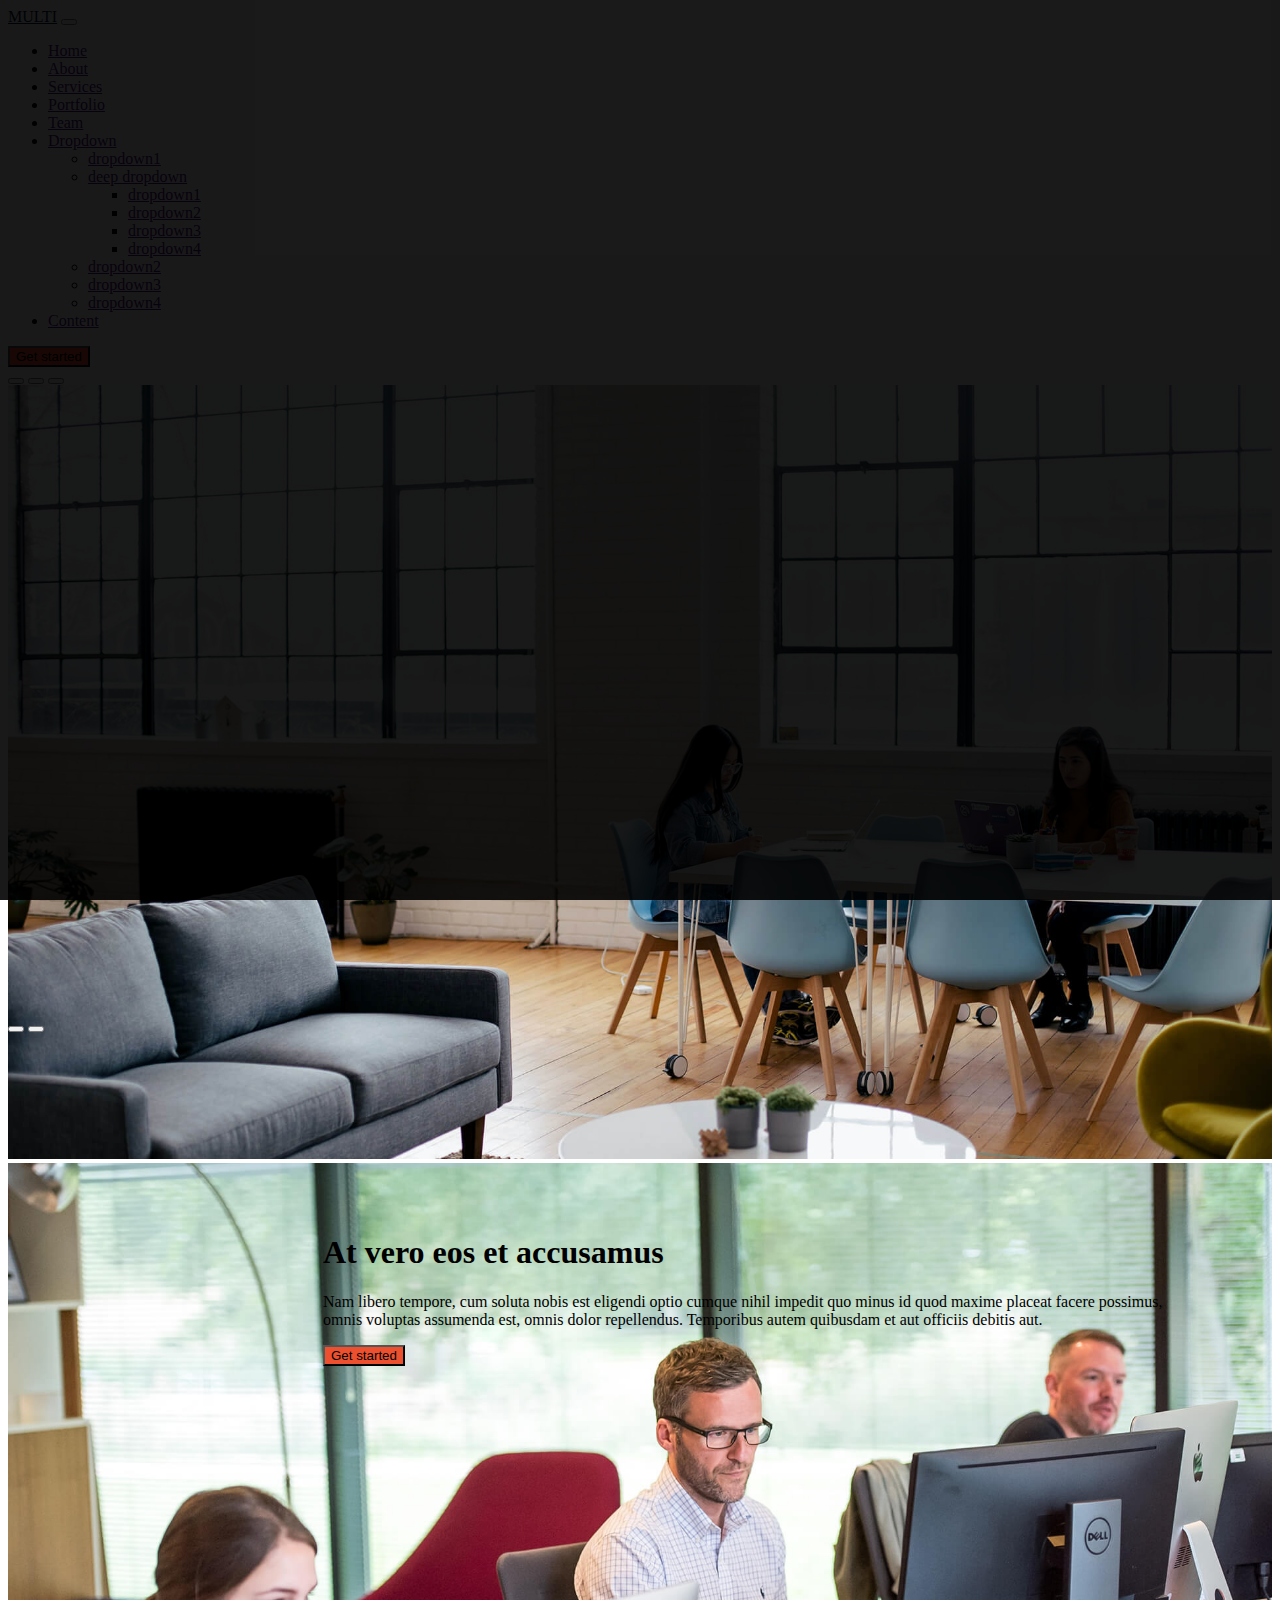
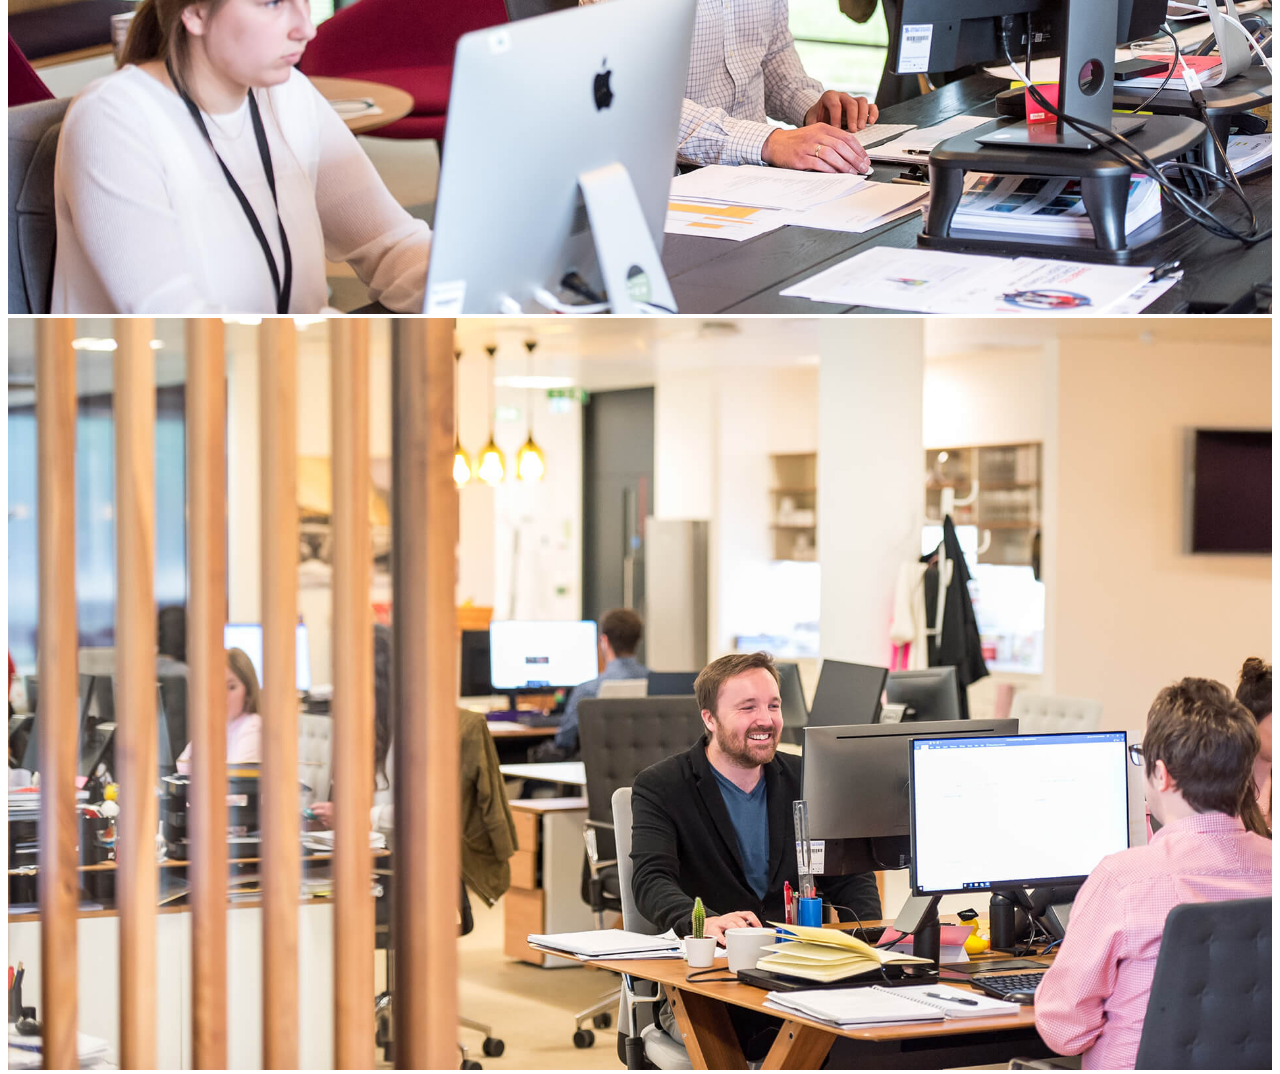
<file: index.html>
<!doctype html>
<html lang="en">
  <head>
    <meta charset="utf-8">
    <meta name="viewport" content="width=device-width, initial-scale=1">
    <title>Multi</title>
    <link rel="stylesheet" href="stayl.css">
    <link href="https://cdn.jsdelivr.net/npm/bootstrap@5.3.5/dist/css/bootstrap.min.css" rel="stylesheet" integrity="sha384-SgOJa3DmI69IUzQ2PVdRZhwQ+dy64/BUtbMJw1MZ8t5HZApcHrRKUc4W0kG879m7" crossorigin="anonymous">
  </head>
  <body>
    <!-- navbar -->
    <nav class="navbar navbar-expand-md">
    <div class="container">
        <a href="" class="navbar-brand fw-bold fs-4 color-custom" >MULTI</a>
        <!-- responsiv -->
        <button class="navbar-toggler" data-bs-toggle="collapse" data-bs-target="#navmnu" type="button">
            <span class="navbar-toggler-icon"></span></button>
    <div class=" collapse navbar-collapse mt-3" id="navmnu">
        <ul class="navbar-nav ms-auto">
            <li class="nav-item"><a href="" class="nav-link ">Home</a></li>
            <li class="nav-item"><a href="" class="nav-link">About</a></li>
            <li class="nav-item"><a href="" class="nav-link">Services</a></li>
            <li class="nav-item"><a href="" class="nav-link">Portfolio</a></li>
            <li class="nav-item"><a href="" class="nav-link">Team</a></li>
            <!-- dropdown -->
            <li class="nav-item dropdown dropdown-c"><a href="" class="nav-link btn dropdown-toggle" id="navdrop" data-bs-toggle="dropdown">Dropdown</a>
            <ul class="dropdown-menu dropdown-menu-c">
                <li><a href="" class="dropdown-item">dropdown1</a></li>
                <!-- depdropdown -->
                <li class="dropdown"><a href="" class="dropdown-item btn dropdown-toggle" id="navdrop" data-bs-toggle="dropdown"> deep dropdown</a>
                    <ul class="dropdown-menu">
                        <li><a href="" class="dropdown-item">dropdown1</a></li>
                        <li><a href="" class="dropdown-item">dropdown2</a></li>
                        <li><a href="" class="dropdown-item">dropdown3</a></li>
                        <li><a href="" class="dropdown-item">dropdown4</a></li>
                    </ul>
                </li>
                <!-- f-deepdropdown -->
                <li><a href="" class="dropdown-item">dropdown2</a></li>
                <li><a href="" class="dropdown-item">dropdown3</a></li>
                <li><a href="" class="dropdown-item">dropdown4</a></li>
            </ul>
            </li>
            <li class="nav-item"><a href="" class="nav-link">Content</a></li>
        </ul>
        <button class="btn btn-custom px-3 text-light rounded-1 mx-2">Get started</button>
    </div>
    </div>
    </nav>
    <section class=" carousel">
        <div class="carousel slide" data-bs-ride="carousel" id="slider">
            <!-- dots -->
            <div class="carousel-indicators">
                <button data-bs-target="#slider" data-bs-slide-to="0" class="active" type="button"></button>
                <button data-bs-target="#slider" data-bs-slide-to="1" type="button"></button>
                <button data-bs-target="#slider" data-bs-slide-to="2" type="button"></button>
            </div>
            <!-- pc -->
            <div class="carousel-inner h-custom">
                <div class="carousel-item active">
                    <div class="carousel-img">
                        <img src="img/pc1-3.jpg" alt="" class="d-block img-fluid">
                    </div>
                </div>
                <div class="carousel-item ">
                    <div class="carousel-img">
                        <img src="img/pc2-2.jpg" alt="" class="d-block  img-fluid">
                    </div>
                </div>
                <div class="carousel-item ">
                    <div class="carousel-img">
                        <img src="img/pc3-1.jpg" alt="" class="d-block  img-fluid">
                    </div>
                </div>
            </div>
            <!-- left right -->
        <button class="carousel-control-prev" data-bs-target="#slider" data-bs-slide="prev" type="button">
            <span class="carousel-control-prev-icon"></span>
        </button>
        <button class="carousel-control-next" type="button" data-bs-target="#slider" data-bs-slide="next" type="button">
            <span class="carousel-control-next-icon"></span>
        </button>
        </div>
        <div class="position-absolute  star  text-center text-light z-3 text-custom">
            <h1 class=" ">At vero eos et accusamus</h1>
            <p class="">Nam libero tempore, cum soluta nobis est eligendi optio cumque nihil impedit quo minus id quod maxime placeat facere possimus,<br>
        omnis voluptas assumenda est, omnis dolor repellendus. Temporibus autem quibusdam et aut officiis debitis aut.</p>
        <button class=" btn btn-custom text-light rounded-1">Get  started</button>
    </div>
    </section>
    <script src="https://cdn.jsdelivr.net/npm/bootstrap@5.3.5/dist/js/bootstrap.bundle.min.js" integrity="sha384-k6d4wzSIapyDyv1kpU366/PK5hCdSbCRGRCMv+eplOQJWyd1fbcAu9OCUj5zNLiq" crossorigin="anonymous"></script>
  </body>
</html>
</file>
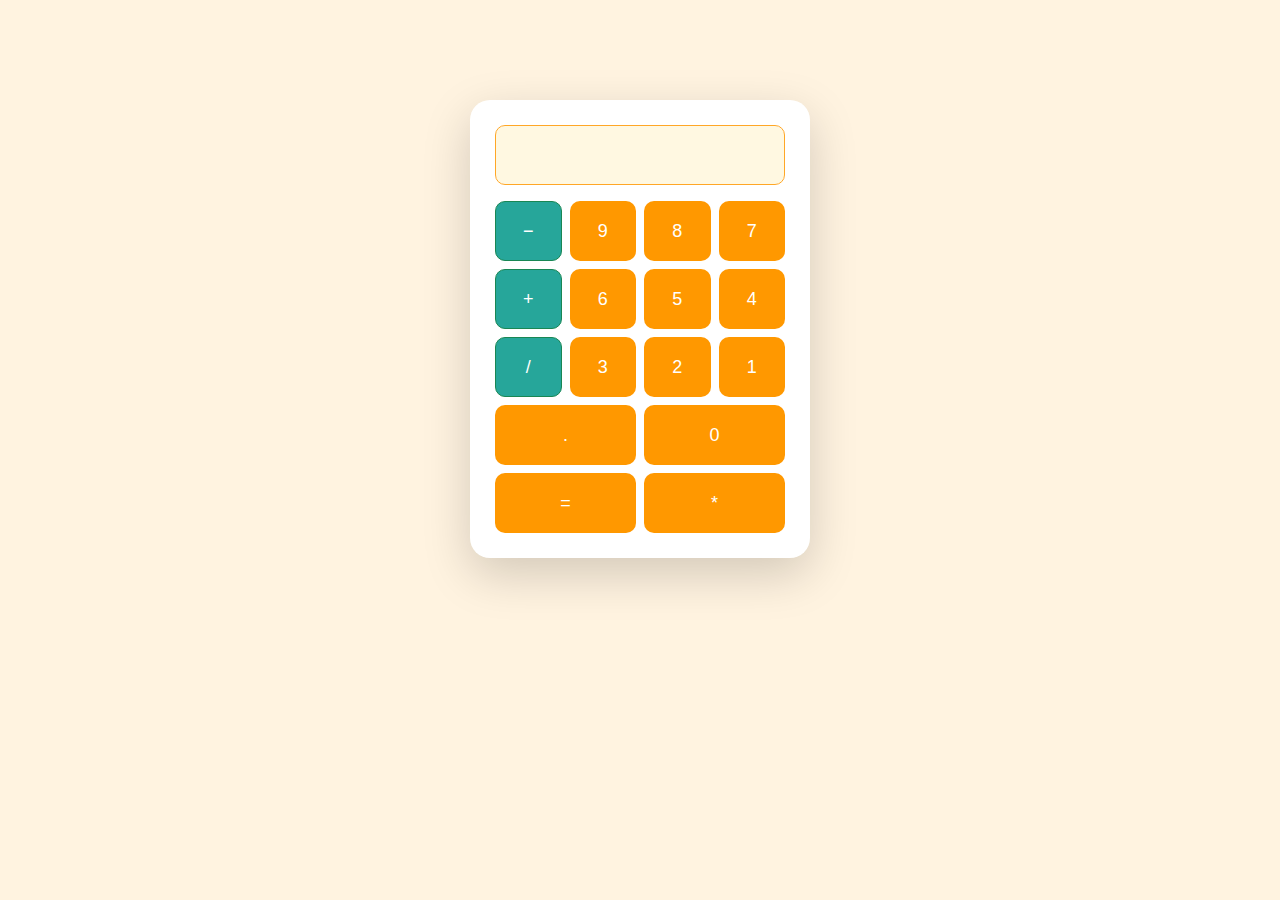
<file: admin.html>
<!DOCTYPE html>
<html lang="fa">

<head>
    <meta charset="UTF-8">
    <title> admin</title>
    <link href="https://cdn.jsdelivr.net/npm/bootstrap@5.3.3/dist/css/bootstrap.min.css" rel="stylesheet">
    <style>
        body {
            background-color: #fff3e0;
            font-family: 'Vazirmatn', sans-serif;
            direction: rtl;
        }
        
        .calculator {
            max-width: 340px;
            margin: 100px auto;
            padding: 25px;
            border-radius: 20px;
            background-color: #fff;
            box-shadow: 0 0 20px rgba(255, 152, 0, 0.3);
        }
        
        #input {
            height: 60px;
            font-size: 24px;
            border-radius: 10px;
            text-align: right;
            padding-right: 10px;
            background-color: #fff8e1;
            border: 1px solid #ffa726;
        }
        
        .btn-orange {
            background-color: #ff9800;
            color: white;
        }
        
        .btn-orange:hover {
            background-color: #fb8c00;
        }
        
        .btn-danger {
            background-color: #ef5350;
        }
        
        .btn-danger:hover {
            background-color: #d32f2f;
        }
        
        .btn-success {
            background-color: #26a69a;
        }
        
        .btn-success:hover {
            background-color: #1e857f;
        }
        
        .btn {
            font-size: 18px;
            border-radius: 10px;
            height: 60px;
        }
    </style>
</head>

<body>

    <div class="calculator shadow-lg">
        <input type="text" id="input" class="form-control mb-3" disabled>

        <div class="row g-2">

            <div class="col-3"><button class="btn btn-orange w-100" onclick="append('7')">7</button></div>
            <div class="col-3"><button class="btn btn-orange w-100" onclick="append('8')">8</button></div>
            <div class="col-3"><button class="btn btn-orange w-100" onclick="append('9')">9</button></div>
            <div class="col-3"><button class="btn btn-success w-100" onclick="op('-')">−</button></div>

            <div class="col-3"><button class="btn btn-orange w-100" onclick="append('4')">4</button></div>
            <div class="col-3"><button class="btn btn-orange w-100" onclick="append('5')">5</button></div>
            <div class="col-3"><button class="btn btn-orange w-100" onclick="append('6')">6</button></div>
            <div class="col-3"><button class="btn btn-success w-100" onclick="op('+')">+</button></div>

            <div class="col-3"><button class="btn btn-orange w-100" onclick="append('1')">1</button></div>
            <div class="col-3"><button class="btn btn-orange w-100" onclick="append('2')">2</button></div>
            <div class="col-3"><button class="btn btn-orange w-100" onclick="append('3')">3</button></div>
            <div class="col-3"><button class="btn btn-success w-100" onclick="op('/')">/</button></div>

            <div class="col-6"><button class="btn btn-orange w-100" onclick="append('0')">0</button></div>
            <div class="col-6"><button class="btn btn-orange w-100" onclick="appendDecimal('.')">.</button></div>
            <div class="col-6"><button class="btn btn-orange w-100" onclick="op('*')">*</button></div>
            <div class="col-6"><button class="btn btn-orange w-100" onclick="calculate()">=</button></div>
        </div>
    </div>
    <script>
        let input = document.getElementById('input');
        let cureninput = ''
        let lastchar = ''

        function append(num) {
            if (cureninput === '0' && num != '.') return
            cureninput += num
            lastchar = num
            input.value = cureninput
        }

        function op(po) {
            if (cureninput === '') return
            const last = cureninput.slice(-1)
            if ('/=*+'.includes(last)) return;
            cureninput += po
            lastchar = po
            input.value = cureninput
        }

        function appendDecimal(dot) {
            const parts = cureninput.split(/[\+\-\*\/]/);
            const lastPart = parts[parts.length - 1];
            if (lastPart.includes('.')) return;

            if (lastchar === '' || "+-*/".includes(lastchar)) {
                cureninput += '0';
            }

            cureninput += dot;
            lastchar = dot;
            input.value = cureninput;
        }

        function calculate() {
            try {
                let result = eval(cureninput);
                input.value = result;
                cureninput = result.toString();
            } catch {
                input.value = "خطا";
                cureninput = '';
            }
        }
    </script>
</body>

</html>
</file>
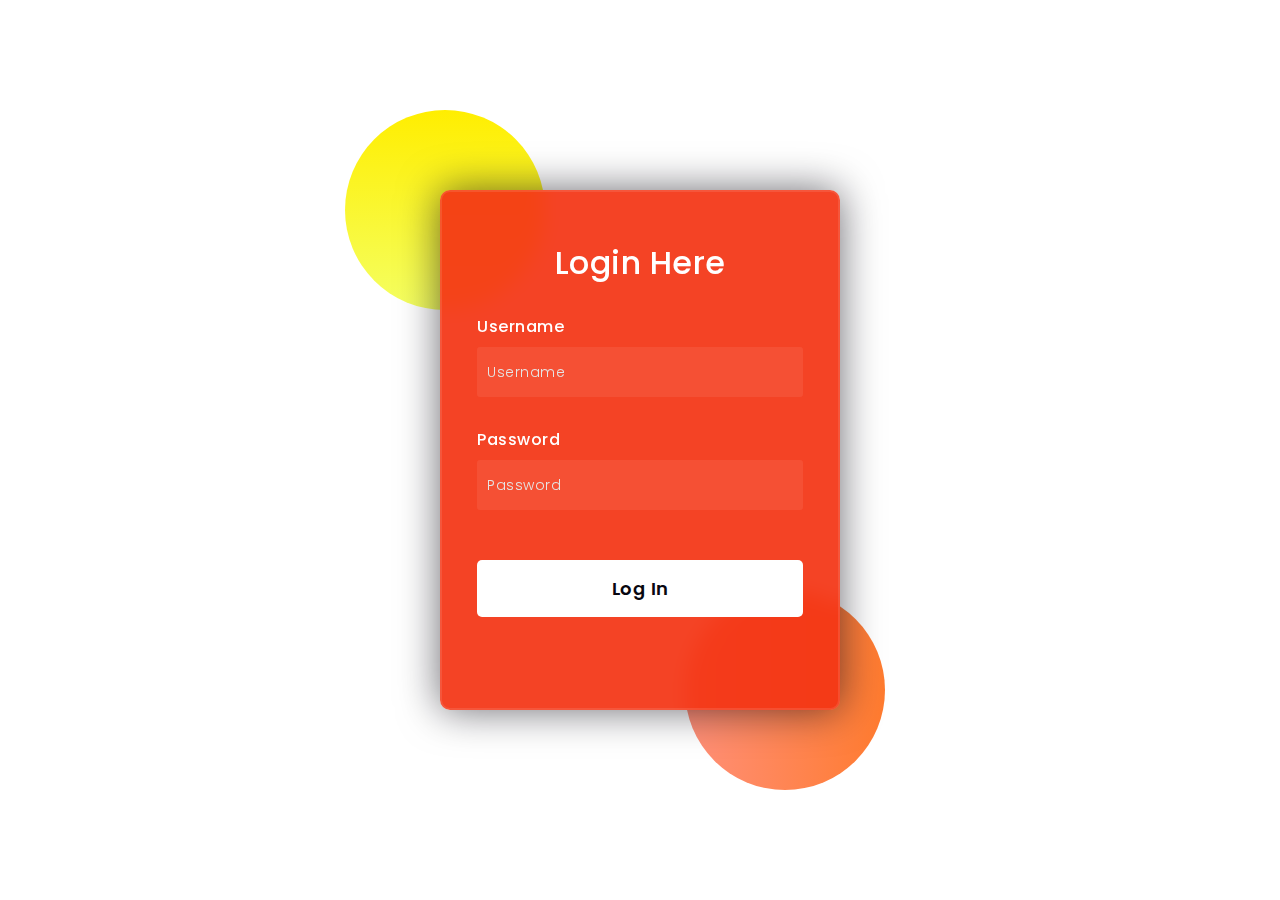
<file: login.html>
<!-- فرم با غالب اماده با توجه به گفته استاد -->
<!DOCTYPE html
<html lang="en">

<head>
    <title>Glassmorphism login Form Tutorial in html css</title>

    <link rel="preconnect" href="https://fonts.gstatic.com">
    <link rel="stylesheet" href="https://cdnjs.cloudflare.com/ajax/libs/font-awesome/5.15.4/css/all.min.css">
    <link href="https://fonts.googleapis.com/css2?family=Poppins:wght@300;500;600&display=swap" rel="stylesheet">
    <!--Stylesheet-->
    <style media="screen">
        *,
        *:before,
        *:after {
            padding: 0;
            margin: 0;
            box-sizing: border-box;
        }
        
        body {
            background-color: #ffffff;
        }
        
        .background {
            width: 430px;
            height: 520px;
            position: absolute;
            transform: translate(-50%, -50%);
            left: 50%;
            top: 50%;
        }
        
        .background .shape {
            height: 200px;
            width: 200px;
            position: absolute;
            border-radius: 50%;
        }
        
        .shape:first-child {
            background: linear-gradient( #ffee00, #eeff009d);
            left: -80px;
            top: -80px;
        }
        
        .shape:last-child {
            background: linear-gradient( to right, #ff522fa4, #ff7b2f);
            right: -30px;
            bottom: -80px;
        }
        
        form {
            height: 520px;
            width: 400px;
            background-color: rgba(243, 52, 19, 0.925);
            position: absolute;
            transform: translate(-50%, -50%);
            top: 50%;
            left: 50%;
            border-radius: 10px;
            backdrop-filter: blur(10px);
            border: 2px solid rgba(255, 255, 255, 0.1);
            box-shadow: 0 0 40px rgba(8, 7, 16, 0.6);
            padding: 50px 35px;
        }
        
        form * {
            font-family: 'Poppins', sans-serif;
            color: #ffffff;
            letter-spacing: 0.5px;
            outline: none;
            border: none;
        }
        
        form h3 {
            font-size: 32px;
            font-weight: 500;
            line-height: 42px;
            text-align: center;
        }
        
        label {
            display: block;
            margin-top: 30px;
            font-size: 16px;
            font-weight: 500;
        }
        
        input {
            display: block;
            height: 50px;
            width: 100%;
            background-color: rgba(255, 255, 255, 0.07);
            border-radius: 3px;
            padding: 0 10px;
            margin-top: 8px;
            font-size: 14px;
            font-weight: 300;
        }
        
         ::placeholder {
            color: #e5e5e5;
        }
        
        button {
            margin-top: 50px;
            width: 100%;
            background-color: #ffffff;
            color: #080710;
            padding: 15px 0;
            font-size: 18px;
            font-weight: 600;
            border-radius: 5px;
            cursor: pointer;
        }
    </style>
</head>

<body>
    <div class="background">
        <div class="shape"></div>
        <div class="shape"></div>
    </div>
    <form>
        <h3>Login Here</h3>

        <label for="username">Username</label>
        <input type="text" placeholder="Username" id="username">

        <label for="password">Password</label>
        <input type="password" placeholder="Password" id="password">

        <button>Log In</button>
    </form>
    <script>
        function login() {
            let user = document.getElementById('username');
            let pass = document.getElementById('password');
            let error = document.getElementById('error');
            if (user === 'soha' && pass === '1234') {
                window.location.href = './admin.html'
            } else if (user === 'user' && pass === '1234') {
                window.location.href = './user.html'
            } else if (user == '' || pass == '' || pass.lenght < 4) {
                alert('please coplat the form')
            } else {
                error.innerText = 'somthing was wrong'
            }
    </script>
</body>

</html>
</file>
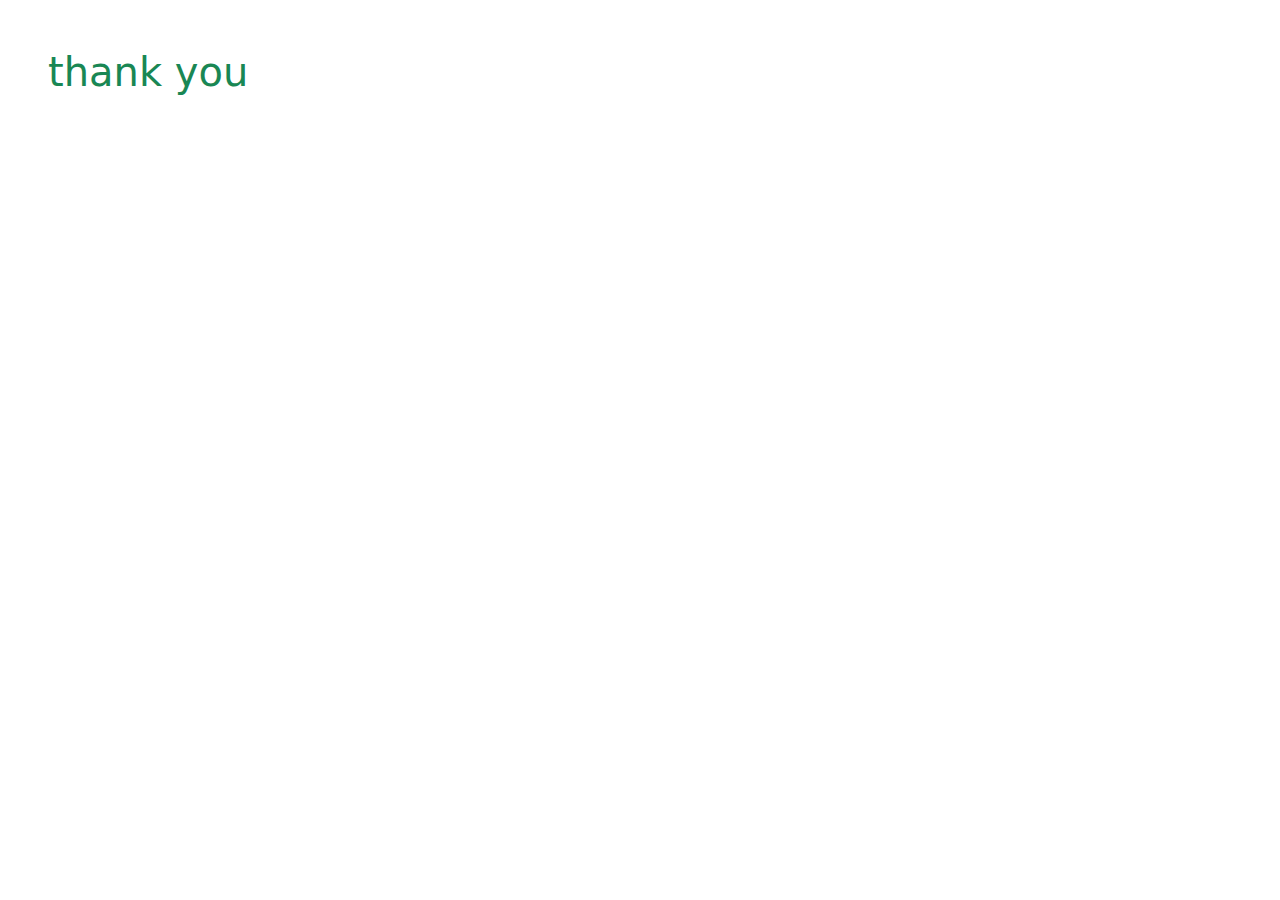
<file: tank.html>
<!DOCTYPE html>
<html lang="en">

<head>
    <meta charset="UTF-8">
    <meta name="viewport" content="width=device-width, initial-scale=1.0">
    <link href="https://cdn.jsdelivr.net/npm/bootstrap@5.3.3/dist/css/bootstrap.min.css" rel="stylesheet">
    <title>Document</title>
</head>

<body>
    <div class=" m-5">
        <h1 class="text-success mx-auto">thank you</h1>
    </div>

</body>

</html>
</file>
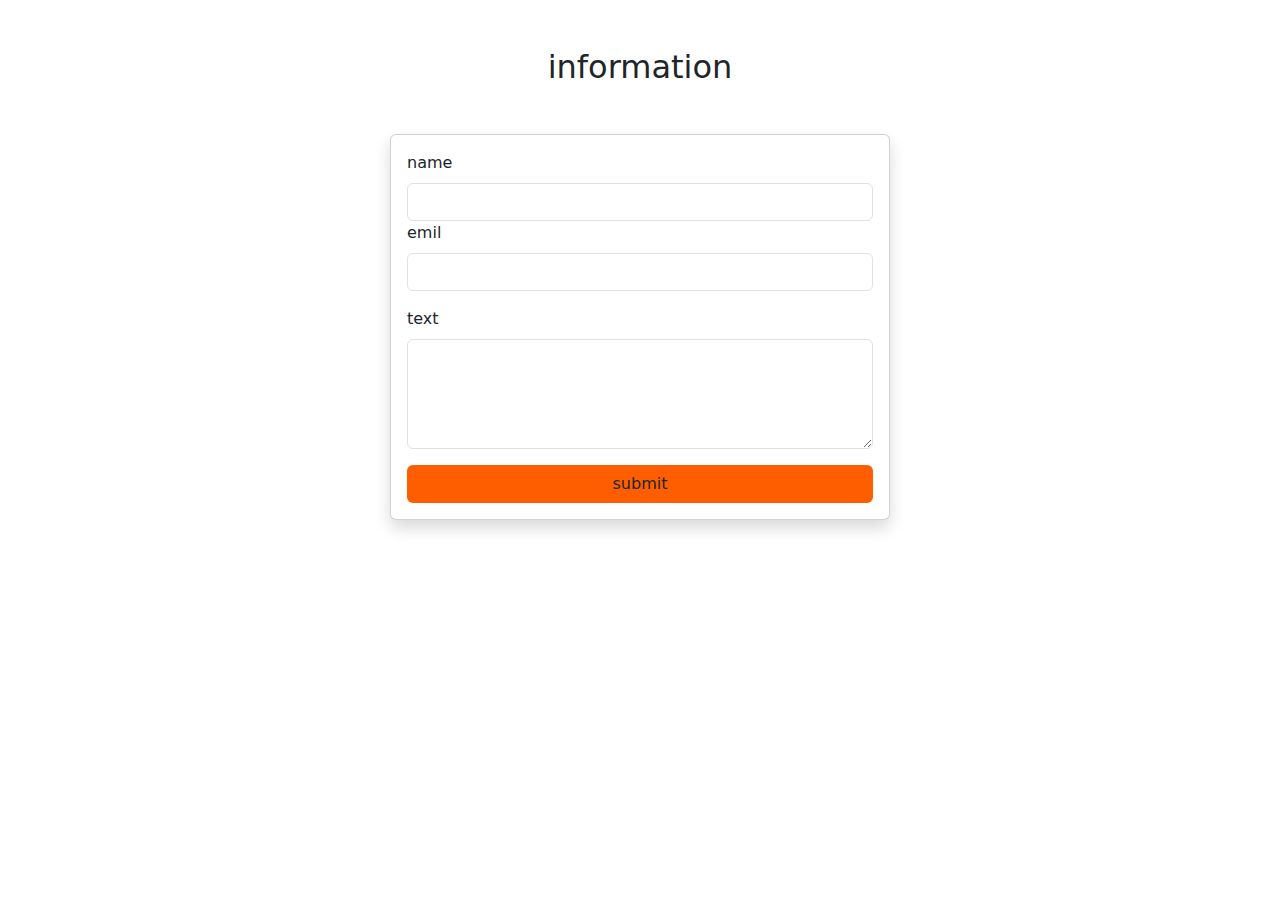
<file: user.html>
<!DOCTYPE html>
<html lang="en">

<head>
    <meta charset="UTF-8">
    <meta name="viewport" content="width=device-width, initial-scale=1.0">
    <link href="https://cdn.jsdelivr.net/npm/bootstrap@5.3.3/dist/css/bootstrap.min.css" rel="stylesheet">
    <title>user</title>
</head>
<style>
    .error {
        border-color: red !important;
    }
</style>

<body>
    <div class="container mt-5">
        <h2 class="text-center mb-5">information</h2>
        <div class="card mx-auto shadow" style="max-width: 500px;">
            <div class="card-body">
                <form action="" id="userform" onsubmit=" return submitform()">
                    <div>
                        <label for="name" class="form-label "> name</label>
                        <input type="text" class="form-control " id="name">
                    </div>
                    <div class="mb-3 ">
                        <label for="emil" class="form-label ">emil</label>
                        <input type="email " class="form-control " id="email">
                    </div>
                    <div class="mb-3 ">
                        <label for="maseg" class="form-label ">text</label>
                        <textarea class="form-control " id="maseg" cols="30 " rows="4 "></textarea>
                    </div>
                    <button type="submit " class="btn w-100 " style=" background-color:rgb(255, 94, 0); "> submit</button>
                </form>
            </div>
        </div>
    </div>
    <script>
        function submitform() {
            let form = true
            let name = document.getElementById('name')
            let emil = document.getElementById('email')
            let text = document.getElementById('maseg')
            name.style.bordercolor = ''
            emil.style.bordercolor = ''
            text.style.bordercolor = ''
            if (name.value.trim() === '') {
                name.style.borderColor = 'red'
                form = false
            }
            if (emil.value.trim() === '') {
                emil.style.borderColor = 'red'
                form = false
            }
            if (text.value.trim() === '') {
                text.style.borderColor = 'red'
                form = false
            }
            if (form) {
                window.location.href = './tank.html'
            }
            return false
        }
    </script>
</body>

</html>
</file>
<file: stayl.css>
.btn-custom { background-color: #ed502e !important;}
.color-custom{
    color: #0b2341 !important;
}
.dropdown-c:hover .dropdown-menu-c{
    display: block;
    margin-top: 0;
}
/* animation */
.carousel-item-next, .carousel-item-prev, .carousel-item.active {
    transition: opacity 1ms ease-in-out;
}
.h-custom{
    height: 70vh;
}
.carousel-img::after {
    content: "";
    position: absolute;
    top: 0;
    left: 0;
    right: 0;
    bottom: 0;
    background: rgba(0, 0, 0, 0.534);
    z-index: 1;
}

.carousel-img img {
    width: 100%;
    height: 100%;
    object-fit: cover;
    z-index: 0;
}
.text-custom{
    position: relative;
    top: 20vh;
    left: 35vh ;}

.sec-custom{
    /* flex-grow: 1; */
    width:14vh;
    height: 5px;
    margin-left: 12vh;
    margin-top: -4vh;
border-bottom: solid 2px #ed502e;
}
.icon-custom{
    color: #ed502e;
    margin-right: 5px;
}
.card-shadw{
    box-shadow: 0px 2px 35px rgba(0, 0, 0, 0.1);
}
.icon-custom2{
    color: #ed502e;
    background-color: white;
    box-shadow: 0px 2px 25px rgba(0, 0, 0, 0.1);
    width: 54px;
    height: 54px;
    font-size: 24px;
    border-radius: 50px;
    display: inline-flex;
    align-items: center;
    justify-content: center;
    position: relative;
    top: 20px;
    z-index: 1
}
.icon-custom3{
    color: white;
    width: 4rem;
    height: 4rem;
    background-color: #ed502e;
    border-radius: 0.5rem;
    margin: 0 auto;
    display: flex;
    align-items: center;
    justify-content: center;
    box-shadow: -12px -12px 2px 1px #e4ada1 ;
}
.icon-custom-card:hover{
    background-color: #ed502e;
    color: white;
    transition: ease-in-out 0.3s;
}
</file>
